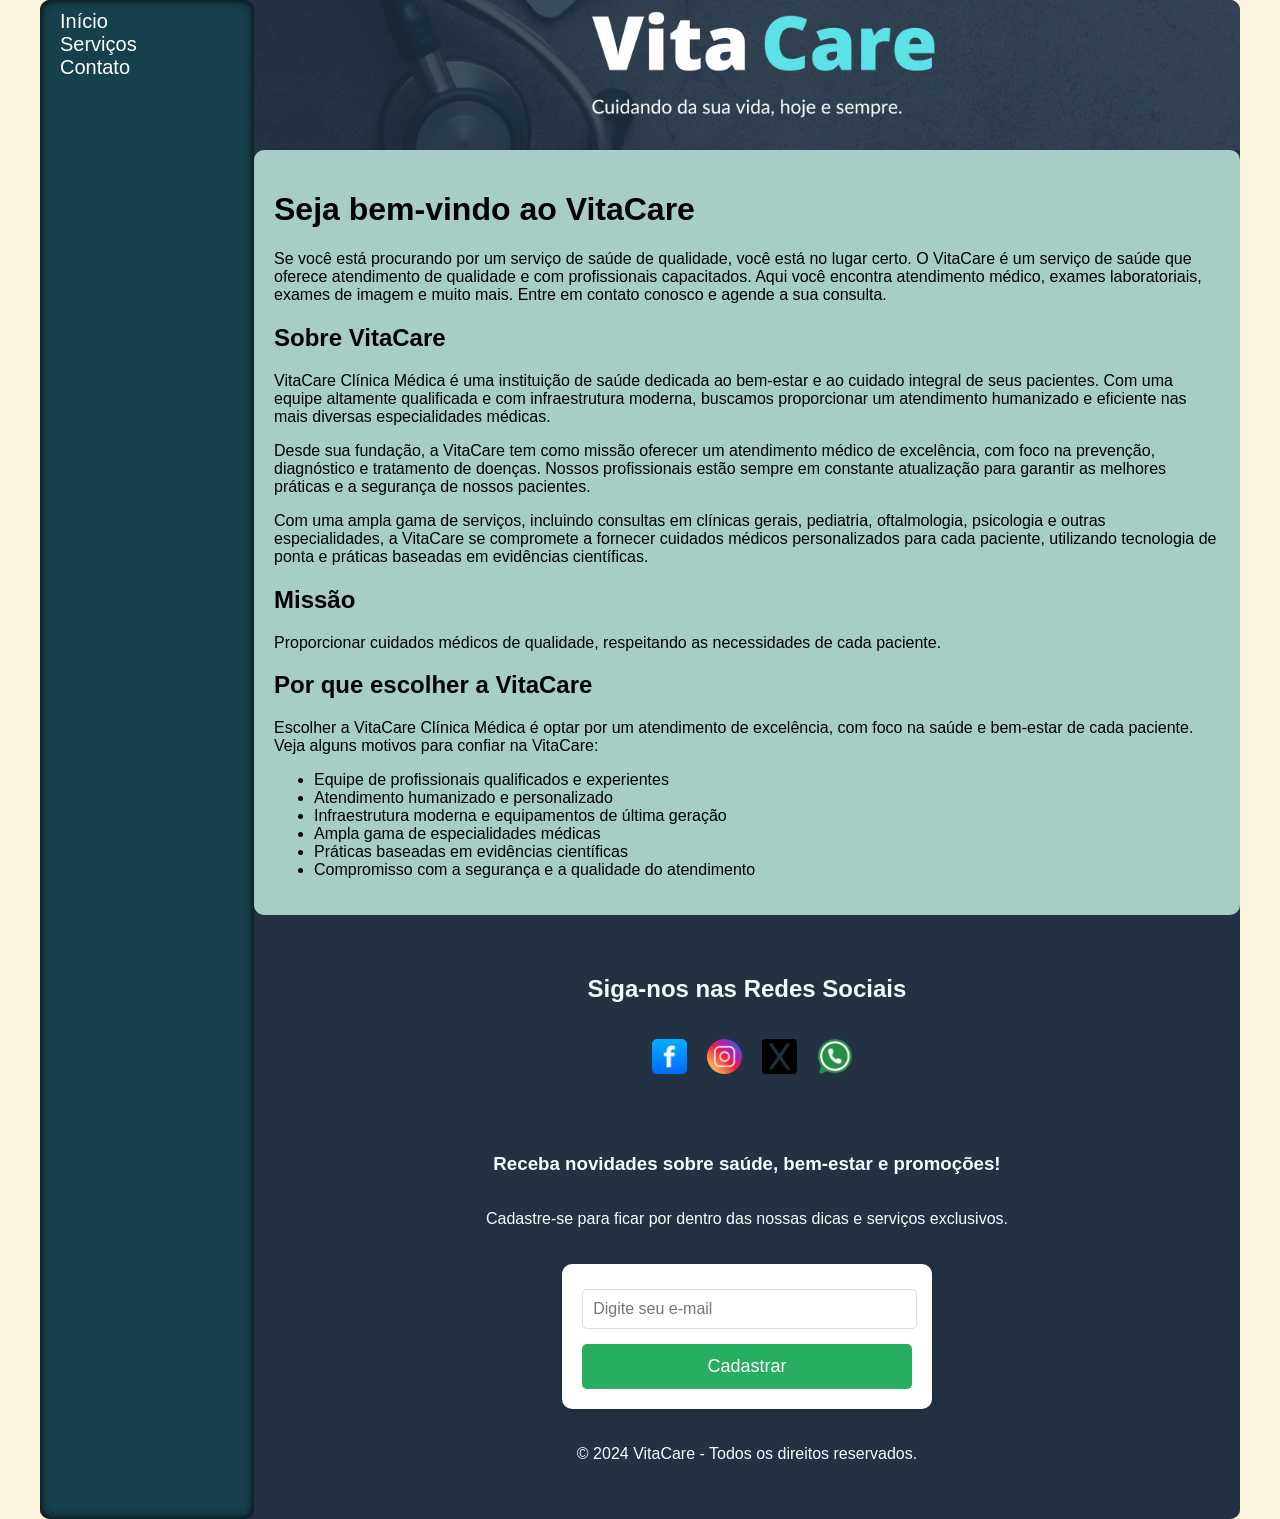
<file: meu-projeto/index.html>
<!DOCTYPE html>
<html lang="en">
<head>
    <!-- Meta tags para configuração do documento -->
    <meta charset="UTF-8">
    <meta http-equiv="X-UA-Compatible" content="IE=edge">
    <meta name="viewport" content="width=device-width, initial-scale=1.0">
    
    <!-- Título da página e links para folha de estilo e ícone -->
    <title>VitaCare</title>
    <link rel="stylesheet" href="styles.css">
    <link rel="icon" type="image/x-icon" href="img/medical.ico">
</head>
<body>
    <!-- Estrutura principal da página -->
    <div class="wrapper">
        <!-- Menu de navegação -->
        <div class="menu">
            <ul>
                <li><a href="index.html">Início</a></li>
                <li><a href="servicos.html">Serviços</a></li>
                <li><a href="contato.html">Contato</a></li>
            </ul>
        </div>

        <!-- Conteúdo principal -->
        <div class="main">
            <!-- Cabeçalho -->
            <div class="header">
                <header>
                    <!-- O cabeçalho pode conter uma imagem ou título -->
                </header>
            </div>

            <!-- Conteúdo da página -->
            <div class="content">
                <h1>Seja bem-vindo ao VitaCare</h1>
                <p>Se você está procurando por um serviço de saúde de qualidade, você está no lugar certo. O VitaCare é um serviço de saúde que oferece atendimento de qualidade e com profissionais capacitados. Aqui você encontra atendimento médico, exames laboratoriais, exames de imagem e muito mais. Entre em contato conosco e agende a sua consulta.</p>

                <h2>Sobre VitaCare</h2>
                <p>VitaCare Clínica Médica é uma instituição de saúde dedicada ao bem-estar e ao cuidado integral de seus pacientes. Com uma equipe altamente qualificada e com infraestrutura moderna, buscamos proporcionar um atendimento humanizado e eficiente nas mais diversas especialidades médicas.</p>
                <p>Desde sua fundação, a VitaCare tem como missão oferecer um atendimento médico de excelência, com foco na prevenção, diagnóstico e tratamento de doenças. Nossos profissionais estão sempre em constante atualização para garantir as melhores práticas e a segurança de nossos pacientes.</p>
                <p>Com uma ampla gama de serviços, incluindo consultas em clínicas gerais, pediatria, oftalmologia, psicologia e outras especialidades, a VitaCare se compromete a fornecer cuidados médicos personalizados para cada paciente, utilizando tecnologia de ponta e práticas baseadas em evidências científicas.</p>

                <h2>Missão</h2>
                <p>Proporcionar cuidados médicos de qualidade, respeitando as necessidades de cada paciente.</p>

                <h2>Por que escolher a VitaCare</h2>
                <p>Escolher a VitaCare Clínica Médica é optar por um atendimento de excelência, com foco na saúde e bem-estar de cada paciente. Veja alguns motivos para confiar na VitaCare:</p>
                <ul>
                    <li>Equipe de profissionais qualificados e experientes</li>
                    <li>Atendimento humanizado e personalizado</li>
                    <li>Infraestrutura moderna e equipamentos de última geração</li>
                    <li>Ampla gama de especialidades médicas</li>
                    <li>Práticas baseadas em evidências científicas</li>
                    <li>Compromisso com a segurança e a qualidade do atendimento</li>
                </ul>
            </div>

            <!-- Rodapé -->
            <div class="footer">
                <h2>Siga-nos nas Redes Sociais</h2>
                <ul>
                    <li><a href="#" class="social-icon"><img src="img/facebook.png" alt="Facebook" width="35" height="35"></a></li>
                    <li><a href="#" class="social-icon"><img src="img/insta.png" alt="Instagram" width="35" height="35"></a></li>
                    <li><a href="#" class="social-icon"><img src="img/twitter.png" alt="X" width="35" height="35"></a></li>
                    <li><a href="#" class="social-icon"><img src="img/whatsapp.png" alt="WhatsApp" width="35" height="35"></a></li>
                </ul>
            
                <!-- Newsletter -->
                <div class="newsletter-container">
                    <h3>Receba novidades sobre saúde, bem-estar e promoções!</h3>
                    <p>Cadastre-se para ficar por dentro das nossas dicas e serviços exclusivos.</p>
                    <form>
                        <input type="email" placeholder="Digite seu e-mail" required>
                        <button type="submit">Cadastrar</button>
                    </form>
                    <p>© 2024 VitaCare - Todos os direitos reservados.</p>
                </div>
            </div>
        </div>
    </div>
</body>
</html>
</file>
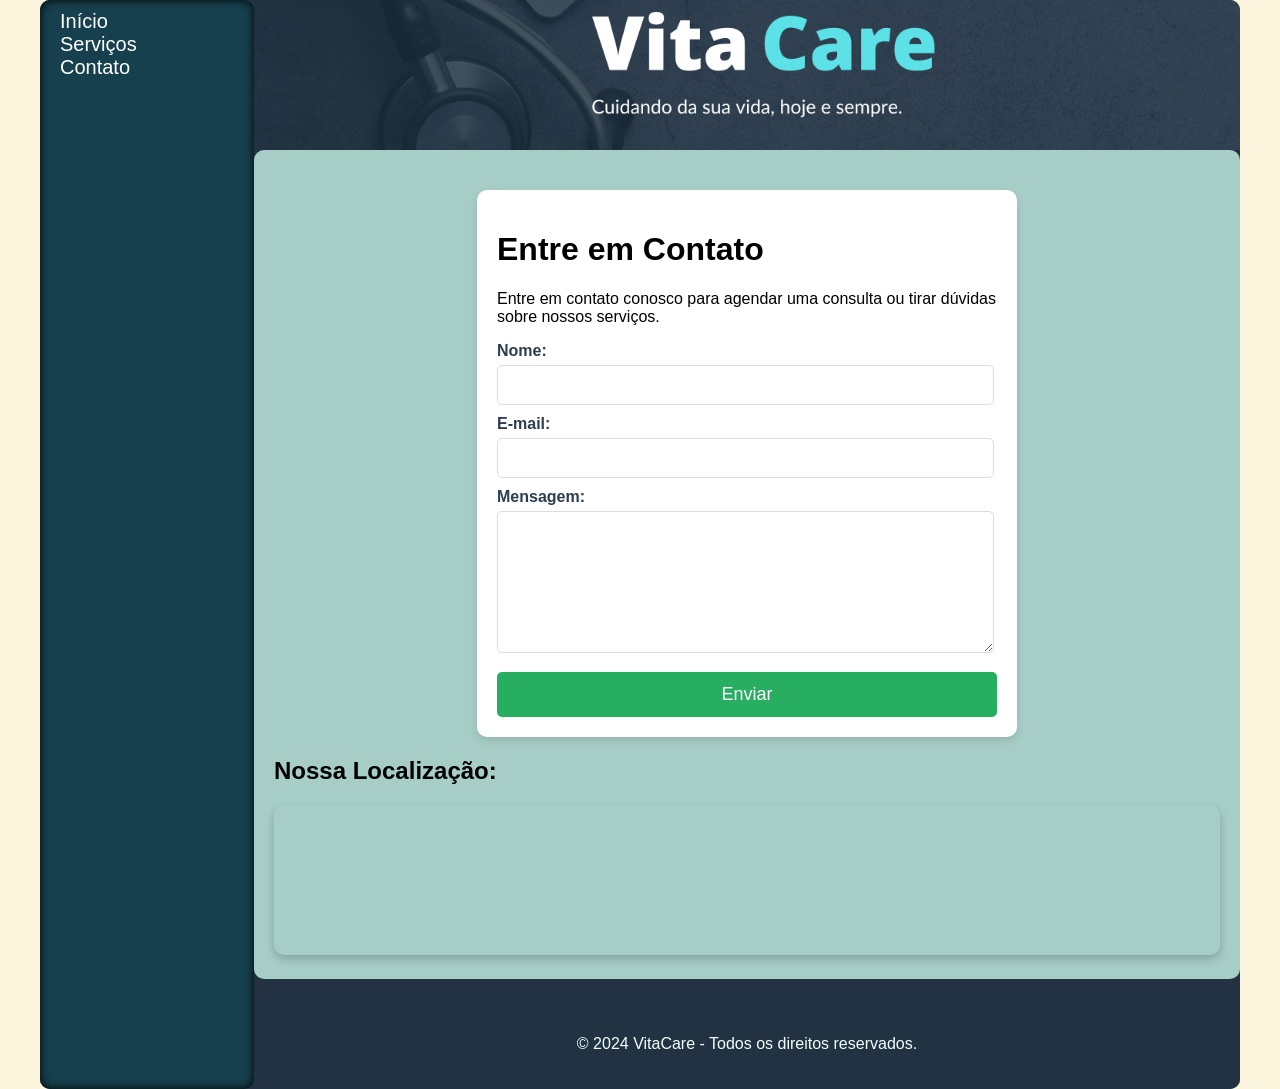
<file: meu-projeto/contato.html>
<!DOCTYPE html>
<html lang="en">
<head>
    <!-- Meta tags para configuração do documento -->
    <meta charset="UTF-8">
    <meta http-equiv="X-UA-Compatible" content="IE=edge">
    <meta name="viewport" content="width=device-width, initial-scale=1.0">
    
    <!-- Título da página e links para folha de estilo e ícone -->
    <title>VitaCare</title>
    <link rel="stylesheet" href="styles.css">
    <link rel="icon" type="image/x-icon" href="img/medical.ico">
</head>
<body>
    <!-- Estrutura principal da página -->
    <div class="wrapper">
        <!-- Menu de navegação -->
        <div class="menu">
            <ul>
                <li><a href="index.html">Início</a></li>
                <li><a href="servicos.html">Serviços</a></li>
                <li><a href="contato.html">Contato</a></li>
            </ul>
        </div>

        <!-- Conteúdo principal -->
        <div class="main">
            <!-- Cabeçalho -->
            <div class="header">
                <header>
                    <!-- O cabeçalho pode conter uma imagem ou título -->
                </header>
            </div>

            <!-- Conteúdo da página -->
            <div class="content">
                <!-- Formulário de contato -->
                <form>
                    <h1>Entre em Contato</h1>
                    <p>Entre em contato conosco para agendar uma consulta ou tirar dúvidas sobre nossos serviços.</p>
                    <label for="nome">Nome:</label>
                    <input type="text" id="nome" name="nome" required>

                    <label for="email">E-mail:</label>
                    <input type="email" id="email" name="email" required>

                    <label for="mensagem">Mensagem:</label>
                    <textarea id="mensagem" name="mensagem" required></textarea>

                    <button type="submit">Enviar</button>
                </form>

                <!-- Mapa de localização -->
                <h2>Nossa Localização:</h2>
                <div class="map-container">
                    <iframe 
                        src="https://www.google.com/maps/embed?pb=!1m18!1m12!1m3!1d3656.954599822978!2d-46.633309!3d-23.5489!2m3!1f0!2f0!3f0!3m2!1i1024!2i768!4f13.1!3m3!1m2!1s0x94ce5824a247999f%3A0x2e7d7e3d0f033fe7!2sPra%C3%A7a%20da%20S%C3%A9%2C%20S%C3%A3o%20Paulo%20-%20SP!5e0!3m2!1spt-BR!2sbr!4v1646920109123!5m2!1spt-BR!2sbr" 
                        allowfullscreen="" 
                        loading="lazy">
                    </iframe>
                </div>
            </div>

            <!-- Rodapé -->
            <div class="footer">
                    <p>© 2024 VitaCare - Todos os direitos reservados.</p>
                </div>
            </div>
        </div>
    </div>
</body>
</html>
</file>
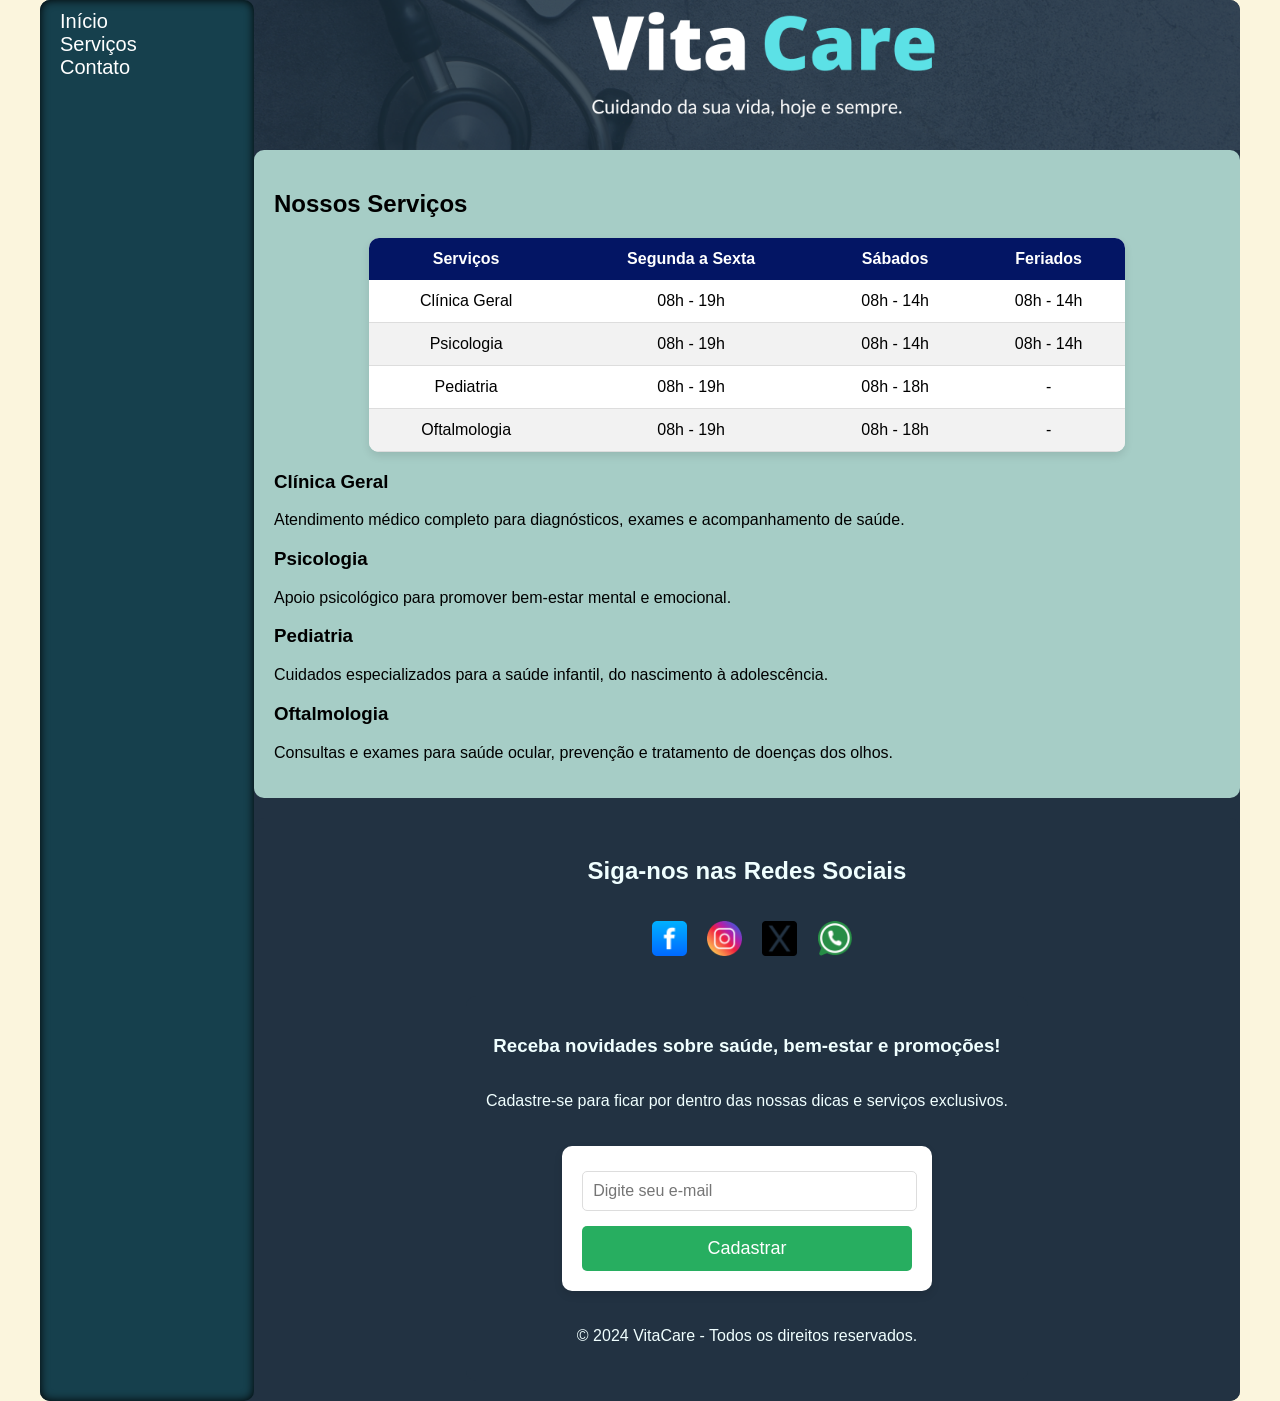
<file: meu-projeto/servicos.html>
<!DOCTYPE html>
<html lang="en">
<head>
    <!-- Meta tags para configuração do documento -->
    <meta charset="UTF-8">
    <meta http-equiv="X-UA-Compatible" content="IE=edge">
    <meta name="viewport" content="width=device-width, initial-scale=1.0">
    
    <!-- Título da página e links para folha de estilo e ícone -->
    <title>VitaCare</title>
    <link rel="stylesheet" href="styles.css">
    <link rel="icon" type="image/x-icon" href="assets/img/medical.ico">
</head>
<body>
    <!-- Estrutura principal da página -->
    <div class="wrapper">
        <!-- Menu de navegação -->
        <div class="menu">
            <ul>
                <li><a href="index.html">Início</a></li>
                <li><a href="servicos.html">Serviços</a></li>
                <li><a href="contato.html">Contato</a></li>
            </ul>
        </div>

        <!-- Conteúdo principal -->
        <div class="main">
            <!-- Cabeçalho -->
            <div class="header">
                <header>
                    <!-- O cabeçalho pode conter uma imagem ou título -->
                </header>
            </div>

            <!-- Conteúdo da página -->
            <div class="content">
                <h2>Nossos Serviços</h2>
                
                <!-- Tabela de horários -->
                <table>
                    <thead>
                        <tr>
                            <th>Serviços</th>
                            <th>Segunda a Sexta</th>
                            <th>Sábados</th>
                            <th>Feriados</th>
                        </tr>
                    </thead>
                    <tbody>
                        <tr>
                            <td>Clínica Geral</td>
                            <td>08h - 19h</td>
                            <td>08h - 14h</td>
                            <td>08h - 14h</td>
                        </tr>
                        <tr>
                            <td>Psicologia</td>
                            <td>08h - 19h</td>
                            <td>08h - 14h</td>
                            <td>08h - 14h</td>
                        </tr>
                        <tr>
                            <td>Pediatria</td>
                            <td>08h - 19h</td>
                            <td>08h - 18h</td>
                            <td>-</td>
                        </tr>
                        <tr>
                            <td>Oftalmologia</td>
                            <td>08h - 19h</td>
                            <td>08h - 18h</td>
                            <td>-</td>
                        </tr>
                    </tbody>
                </table>

                <!-- Descrição dos serviços -->
                <article>
                    <h3>Clínica Geral</h3>
                    <p>Atendimento médico completo para diagnósticos, exames e acompanhamento de saúde.</p>
                </article>
                <article>
                    <h3>Psicologia</h3>
                    <p>Apoio psicológico para promover bem-estar mental e emocional.</p>
                </article>
                <article>
                    <h3>Pediatria</h3>
                    <p>Cuidados especializados para a saúde infantil, do nascimento à adolescência.</p>
                </article>
                <article>
                    <h3>Oftalmologia</h3>
                    <p>Consultas e exames para saúde ocular, prevenção e tratamento de doenças dos olhos.</p>
                </article>
            </div>

            <!-- Rodapé -->
            <div class="footer">
                <h2>Siga-nos nas Redes Sociais</h2>
                <ul>
                    <li><a href="#" class="social-icon"><img src="img/facebook.png" alt="Facebook" width="35" height="35"></a></li>
                    <li><a href="#" class="social-icon"><img src="img/insta.png" alt="Instagram" width="35" height="35"></a></li>
                    <li><a href="#" class="social-icon"><img src="img/twitter.png" alt="X" width="35" height="35"></a></li>
                    <li><a href="#" class="social-icon"><img src="img/whatsapp.png"alt="WhatsApp" width="35" height="35"></a></li>
                </ul>

                <!-- Newsletter -->
                <div class="newsletter-container">
                    <h3>Receba novidades sobre saúde, bem-estar e promoções!</h3>
                    <p>Cadastre-se para ficar por dentro das nossas dicas e serviços exclusivos.</p>
                    <form>
                        <input type="email" placeholder="Digite seu e-mail" required>
                        <button type="submit">Cadastrar</button>
                    </form>
                    <p>© 2024 VitaCare - Todos os direitos reservados.</p>
                </div>
            </div>
        </div>
    </div>
</body>
</html>
</file>
<file: meu-projeto/styles.css>
/* Reset de margens e padding para garantir consistência entre navegadores */
html, body {
  margin: 0;
  padding: 0;
}

/* Estilos gerais do corpo da página */
body {
  background-color: #FBF5DD; /* Cor de fundo */
  font-family: 'Roboto', sans-serif; /* Fonte padrão */
  display: flex;
  justify-content: center; /* Centraliza o conteúdo horizontalmente */
}

/* Container principal */
.wrapper {
  width: 1200px; /* Largura máxima */
  display: flex;
  margin: 0 auto; /* Centraliza o container */
  background-color: #223242; /* Cor de fundo */
  border-radius: 10px; /* Bordas arredondadas */
}

/* Conteúdo principal */
.main {
  display: flex;
  flex-flow: column; /* Organiza os elementos em coluna */
  width: 85%; /* Largura do conteúdo principal */
}

/* Menu lateral */
.menu {
  box-shadow: inset 0 0 10px #000; /* Sombra interna */
  width: 15%; /* Largura do menu */
  background-color: #16404D; /* Cor de fundo */
  border-radius: 10px; /* Bordas arredondadas */
  padding: 10px 20px 0px; /* Espaçamento interno */
  color: azure; /* Cor do texto */
  font-size: 20px; /* Tamanho da fonte */
}

.menu ul {
  list-style-type: none; /* Remove os marcadores de lista */
  margin: 0;
  padding: 0;
  color: white; /* Cor do texto */
}

.menu li a {
  text-decoration: none; /* Remove o sublinhado dos links */
  color: white; /* Cor do texto */
}

.menu li:hover {
  background-color: #d1def0; /* Cor de fundo ao passar o mouse */
  border-radius: 5px; /* Bordas arredondadas */
  cursor: pointer; /* Cursor ao passar o mouse */
}

/* Cabeçalho */
.header {
  background-image: url(img/banner.png); /* Imagem de fundo */
  background-size: cover; /* Ajusta a imagem ao tamanho do container */
  background-position: center; /* Centraliza a imagem */
  min-height: 150px; /* Altura mínima */
  border-radius: 10px 10px 0 0; /* Bordas arredondadas */
  display: flex;
}

/* Conteúdo da página */
.content {
  background-color: #A6CDC6; /* Cor de fundo */
  border-radius: 10px; /* Bordas arredondadas */
  min-height: 300px; /* Altura mínima */
  padding: 20px; /* Espaçamento interno */
}

/* Estilização da tabela */
table {
  width: 80%; /* Largura da tabela */
  margin: auto; /* Centraliza a tabela */
  border-collapse: collapse; /* Remove espaços entre as células */
  background: white; /* Cor de fundo */
  border-radius: 10px; /* Bordas arredondadas */
  overflow: hidden; /* Esconde o conteúdo que ultrapassa as bordas */
  box-shadow: 0 4px 8px rgba(0, 0, 0, 0.1); /* Sombra */
}

/* Estilização dos cabeçalhos da tabela */
th {
  background-color: #031564; /* Cor de fundo */
  color: white; /* Cor do texto */
  padding: 12px; /* Espaçamento interno */
  text-align: center; /* Alinhamento do texto */
}

/* Estilização das células da tabela */
td {
  padding: 12px; /* Espaçamento interno */
  text-align: center; /* Alinhamento do texto */
  border-bottom: 1px solid #ddd; /* Borda inferior */
}

/* Alternância de cores nas linhas da tabela */
tr:nth-child(even) {
  background-color: #f2f2f2; /* Cor de fundo para linhas pares */
}

/* Efeito ao passar o mouse sobre as linhas da tabela */
tr:hover {
  background-color: #d1def0; /* Cor de fundo ao passar o mouse */
}

/* Estilização do iframe (mapa) */
iframe {
  width: 100%; /* Largura total */
  height: 100%; /* Altura total */
  border: 0; /* Remove a borda */
  border-radius: 10px; /* Bordas arredondadas */
  box-shadow: 0 4px 8px rgba(0, 0, 0, 0.2); /* Sombra */
}

/* Estilização do formulário */
form {
  max-width: 500px; /* Largura máxima */
  margin: 20px auto; /* Centraliza o formulário */
  padding: 20px; /* Espaçamento interno */
  background: white; /* Cor de fundo */
  border-radius: 10px; /* Bordas arredondadas */
  box-shadow: 0 4px 8px rgba(0, 0, 0, 0.1); /* Sombra */
}

/* Estilização dos rótulos do formulário */
label {
  font-weight: bold; /* Texto em negrito */
  display: block; /* Exibe em bloco */
  margin-top: 10px; /* Margem superior */
  color: #2c3e50; /* Cor do texto */
}

/* Campos de entrada do formulário */
input, textarea {
  width: 95%; /* Largura total */
  padding: 10px; /* Espaçamento interno */
  margin-top: 5px; /* Margem superior */
  border: 1px solid #ddd; /* Borda */
  border-radius: 5px; /* Bordas arredondadas */
  font-size: 16px; /* Tamanho da fonte */
}

/* Ajustes para textarea */
textarea {
  height: 120px; /* Altura */
  resize: vertical; /* Permite redimensionamento vertical */
}

/* Estilização do botão do formulário */
button {
  width: 100%; /* Largura total */
  padding: 12px; /* Espaçamento interno */
  margin-top: 15px; /* Margem superior */
  background-color: #27ae60; /* Cor de fundo */
  color: white; /* Cor do texto */
  border: none; /* Remove a borda */
  border-radius: 5px; /* Bordas arredondadas */
  font-size: 18px; /* Tamanho da fonte */
  cursor: pointer; /* Cursor ao passar o mouse */
  transition: background 0.3s ease-in-out; /* Transição suave */
}

/* Efeito ao passar o mouse sobre o botão */
button:hover {
  background-color: #219150; /* Cor de fundo ao passar o mouse */
}

/* Rodapé */
.footer {
  display: flex;
  justify-content: center; /* Centraliza horizontalmente */
  align-items: center; /* Centraliza verticalmente */
  flex-direction: column; /* Organiza os elementos em coluna */
  padding: 20px; /* Espaçamento interno */
  background-color: #223242; /* Cor de fundo */
  border-radius: 10px; /* Bordas arredondadas */
  color: azure; /* Cor do texto */
  margin-top: 20px; /* Margem superior */
}

.footer ul {
  list-style-type: none; /* Remove os marcadores de lista */
  margin-right: 30px;
  display: flex;
  justify-content: center; /* Centraliza os itens horizontalmente */
}

.footer li {
  margin: 0 10px; /* Espaçamento entre os itens */
}

/* Container da newsletter */
.newsletter-container {
  display: flex;
  justify-content: center; /* Centraliza horizontalmente */
  align-items: center; /* Centraliza verticalmente */
  flex-direction: column; /* Organiza os elementos em coluna */
  padding: 20px; /* Espaçamento interno */
  background-color: #223242; /* Cor de fundo */
  border-radius: 10px; /* Bordas arredondadas */
  color: azure; /* Cor do texto */
  margin-top: 20px; /* Margem superior */
}

/* Responsividade para telas menores */
@media (max-width: 600px) {
  form {
      width: 90%; /* Largura reduzida */
  }
}
</file>
